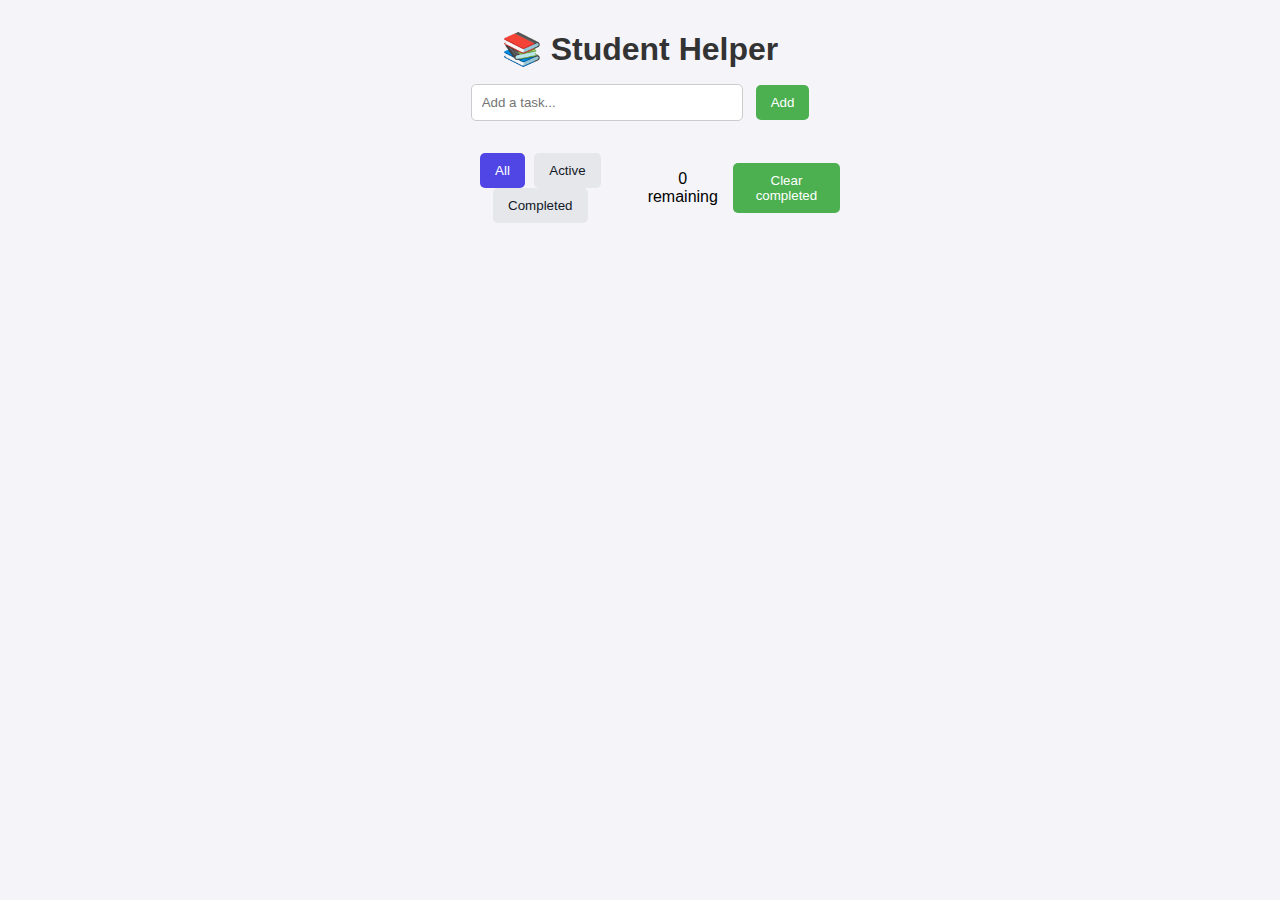
<file: index.html>
<!DOCTYPE html>
<html lang="en">
<head>
  <meta charset="UTF-8">
  <meta name="viewport" content="width=device-width, initial-scale=1">
  <title>Student Helper - To Do List</title>
  <link rel="stylesheet" href="style.css">
</head>
<body>
  <h1>📚 Student Helper</h1>

  <div class="input-area">
    <input type="text" id="taskInput" placeholder="Add a task..." aria-label="Task name">
    <button id="addBtn" type="button" aria-label="Add task">Add</button>
  </div>

  <ul id="taskList" role="list"></ul>

  <div class="controls" aria-label="Task controls">
    <div class="filters" role="group" aria-label="Filters">
      <button id="filterAll" type="button" aria-pressed="true">All</button>
      <button id="filterActive" type="button" aria-pressed="false">Active</button>
      <button id="filterCompleted" type="button" aria-pressed="false">Completed</button>
    </div>
    <div class="right-controls">
      <span id="remaining" aria-live="polite"><span id="remainingCount">0</span> remaining</span>
      <button id="clearCompleted" type="button">Clear completed</button>
    </div>
  </div>

  <script src="script.js"></script>
</body>
</html>
</file>
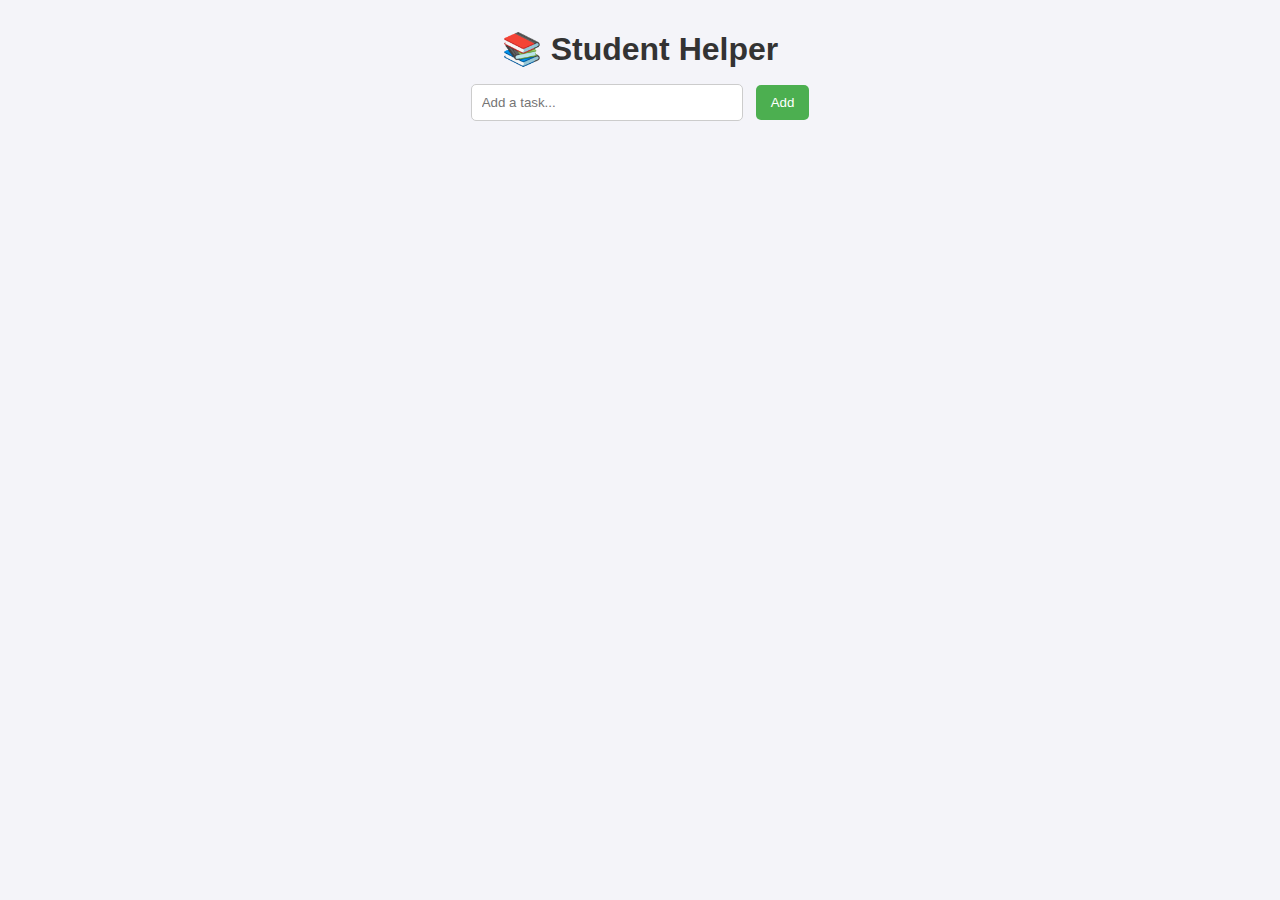
<file: intex.html>
<!DOCTYPE html>
<html lang="en">
<head>
  <meta charset="UTF-8">
  <meta name="viewport" content="width=device-width, initial-scale=1">
  <title>Student Helper - To Do List</title>
  <link rel="stylesheet" href="style.css">
</head>
<body>
  <h1>📚 Student Helper</h1>

  <div class="input-area">
    <input type="text" id="taskInput" placeholder="Add a task..." aria-label="Task name">
    <button id="addBtn" type="button" aria-label="Add task">Add</button>
  </div>

  <ul id="taskList" role="list"></ul>

  <script src="script.js"></script>
</body>
</html>
</file>
<file: style.css>
body {
  font-family: Arial, sans-serif;
  text-align: center;
  margin: 30px;
  background: #f4f4f9;
}

h1 {
  color: #333;
  margin-bottom: 16px;
}

.input-area {
  margin-bottom: 20px;
  display: inline-flex;
  align-items: center;
  gap: 8px;
}

input {
  padding: 10px;
  width: 250px;
  border-radius: 5px;
  border: 1px solid #ccc;
  background: #fff;
  transition: border-color 120ms ease, box-shadow 120ms ease;
}

button {
  padding: 10px 15px;
  margin-left: 5px;
  cursor: pointer;
  border: none;
  background: #4CAF50;
  color: white;
  border-radius: 5px;
  transition: transform 80ms ease, background-color 120ms ease, box-shadow 120ms ease;
}

button:hover {
  background: #45a049;
}

button:active {
  transform: translateY(1px);
}

input:focus-visible,
button:focus-visible,
.delete-btn:focus-visible {
  outline: 3px solid #7db4ff;
  outline-offset: 2px;
}

ul {
  padding: 0;
  max-width: 400px;
  margin: 0 auto;
}

li {
  list-style: none;
  margin: 10px 0;
  padding: 10px;
  background: #fff;
  border-radius: 5px;
  box-shadow: 0 0 3px rgba(0,0,0,0.2);
  display: flex;
  justify-content: space-between;
  align-items: center;
}

.task-label {
  flex: 1 1 auto;
  text-align: left;
}

li.completed {
  text-decoration: line-through;
  color: #6b7280;
  background: #f7f7f7;
}

.delete-btn {
  background: red;
  color: white;
  border: none;
  padding: 5px 8px;
  border-radius: 5px;
  cursor: pointer;
  margin-left: 8px;
  min-width: 32px;
}

.delete-btn:hover {
  background: darkred;
}

@media (max-width: 480px) {
  body {
    margin: 16px;
  }
  input {
    width: 100%;
  }
  .input-area {
    width: 100%;
    display: grid;
    grid-template-columns: 1fr auto;
  }
}

/* Controls and filters */
.controls {
  display: flex;
  justify-content: space-between;
  align-items: center;
  max-width: 400px;
  margin: 12px auto 0;
  gap: 12px;
}

.filters button {
  background: #e5e7eb;
  color: #111827;
}

.filters button.active {
  background: #4f46e5;
  color: white;
}

.right-controls {
  display: flex;
  align-items: center;
  gap: 10px;
}

.edit-input {
  flex: 1 1 auto;
  padding: 8px 10px;
  border: 1px solid #cbd5e1;
  border-radius: 5px;
}

@media (prefers-color-scheme: dark) {
  body {
    background: #0f172a;
    color: #e5e7eb;
  }
  h1 { color: #e2e8f0; }
  input {
    background: #0b1220;
    color: #e5e7eb;
    border-color: #334155;
  }
  ul li {
    background: #0b1220;
    box-shadow: 0 0 0 1px rgba(148,163,184,0.15);
  }
  li.completed {
    background: #0b1220;
    color: #9aa4b2;
  }
  button { background: #16a34a; }
  button:hover { background: #15803d; }
  .delete-btn { background: #ef4444; }
  .delete-btn:hover { background: #b91c1c; }
  .filters button { background: #1f2937; color: #e5e7eb; }
  .filters button.active { background: #6366f1; color: white; }
}
</file>
